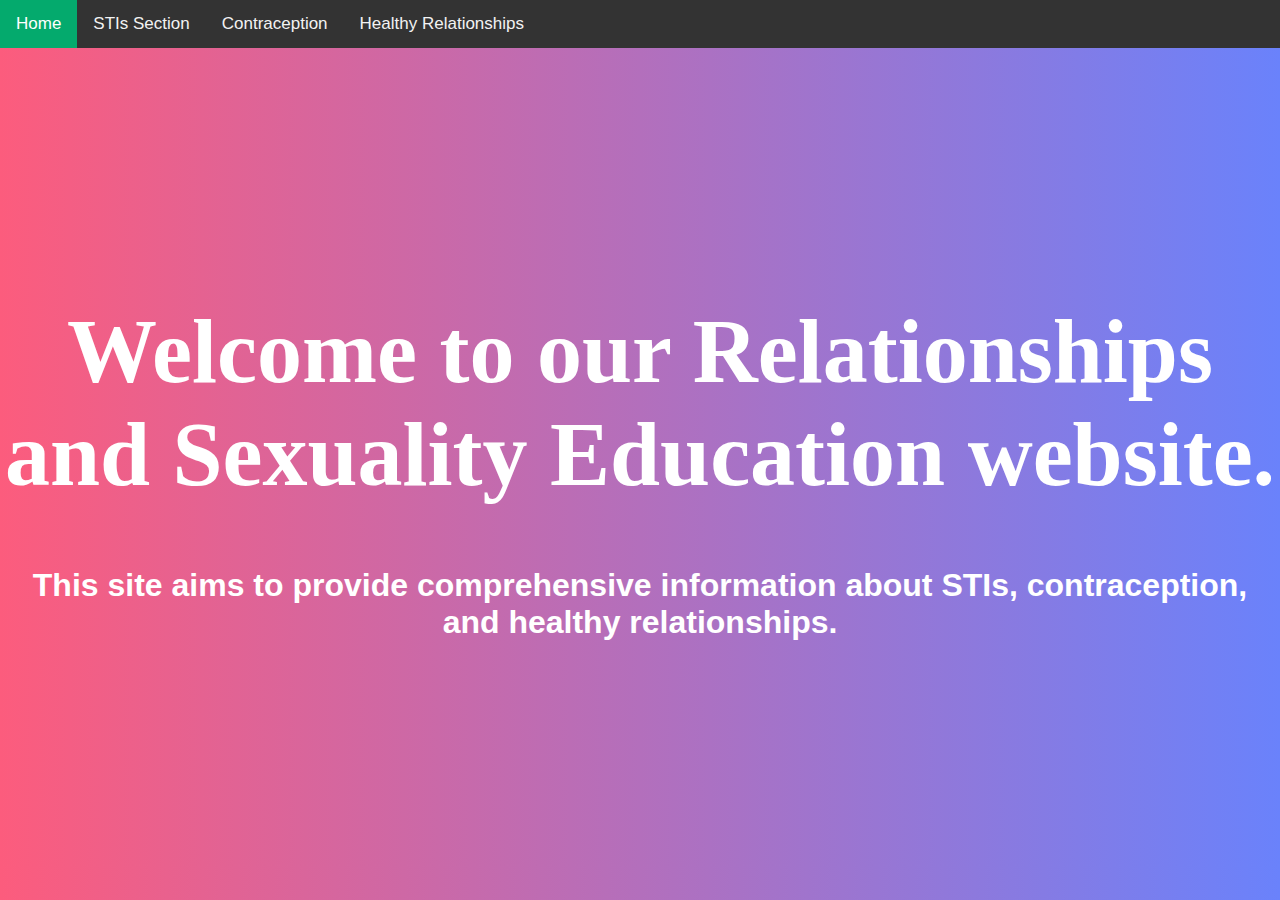
<file: index.html>
<!DOCTYPE html>
    <html lang="en">
    <head>
        <meta charset="UTF-8">
        <meta name="viewport" content="width=device-width, initial-scale=1.0">

        <title>Health Assessment</title>
        <link href="style.css" rel="stylesheet">  
    </head>
    <body>
        <meta name="viewport" content="width=device-width, initial-scale=1">
    </head>
    <body>
        <a href="#showButton" class="scroll-anchor"></a>

    
    <div id="showButton" class="scroll-target"></div>

            <div class="topnav">
            <a class="active" href="index.html">Home</a>
            <a href="STIs Section.html">STIs Section</a>
            <a href="Contraception.html">Contraception</a>
            <a href="Healthy Relationship.html">Healthy Relationships</a>
            </div> 
        <div class="title">
            <h1 id="TitleH1">Welcome to our Relationships and Sexuality Education website.</h1>
            <p>This site aims to provide comprehensive information about STIs, contraception, and healthy relationships. </p>
        </div> 
    </body>
    </html>
</file>
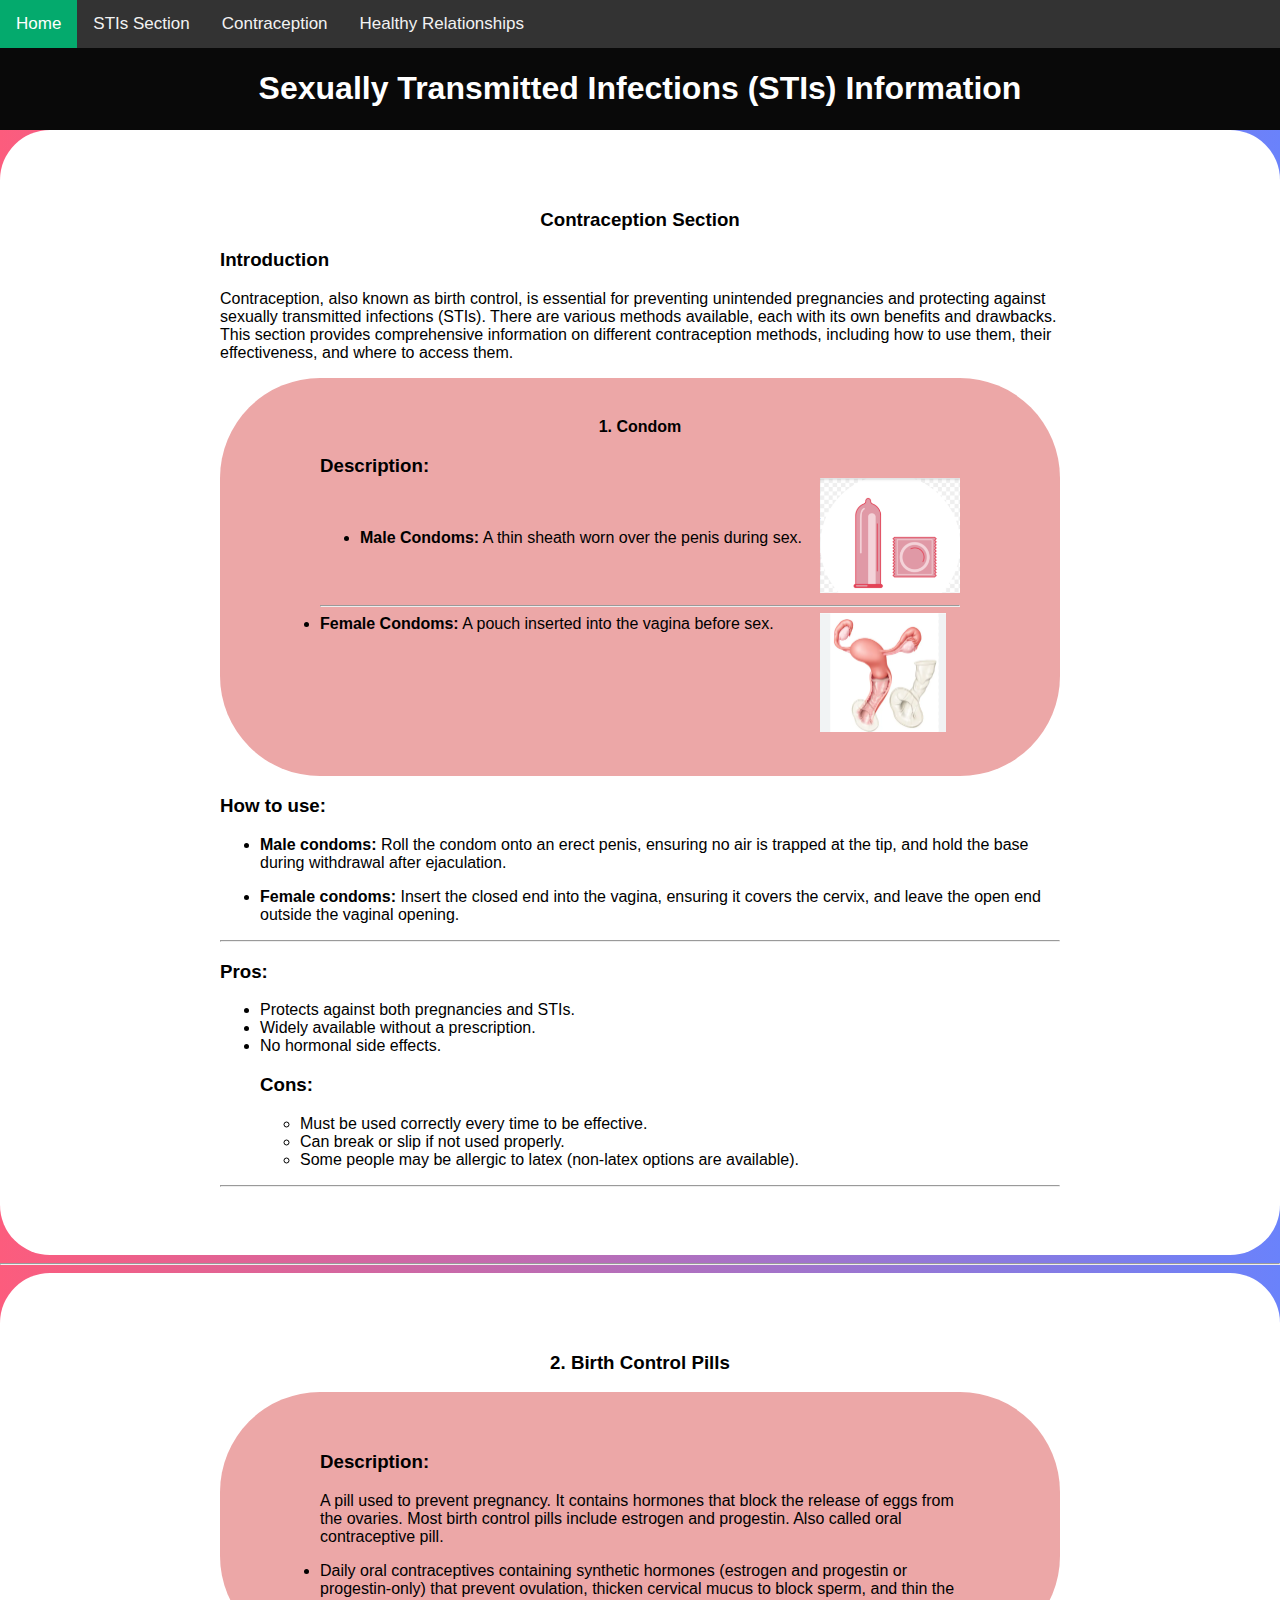
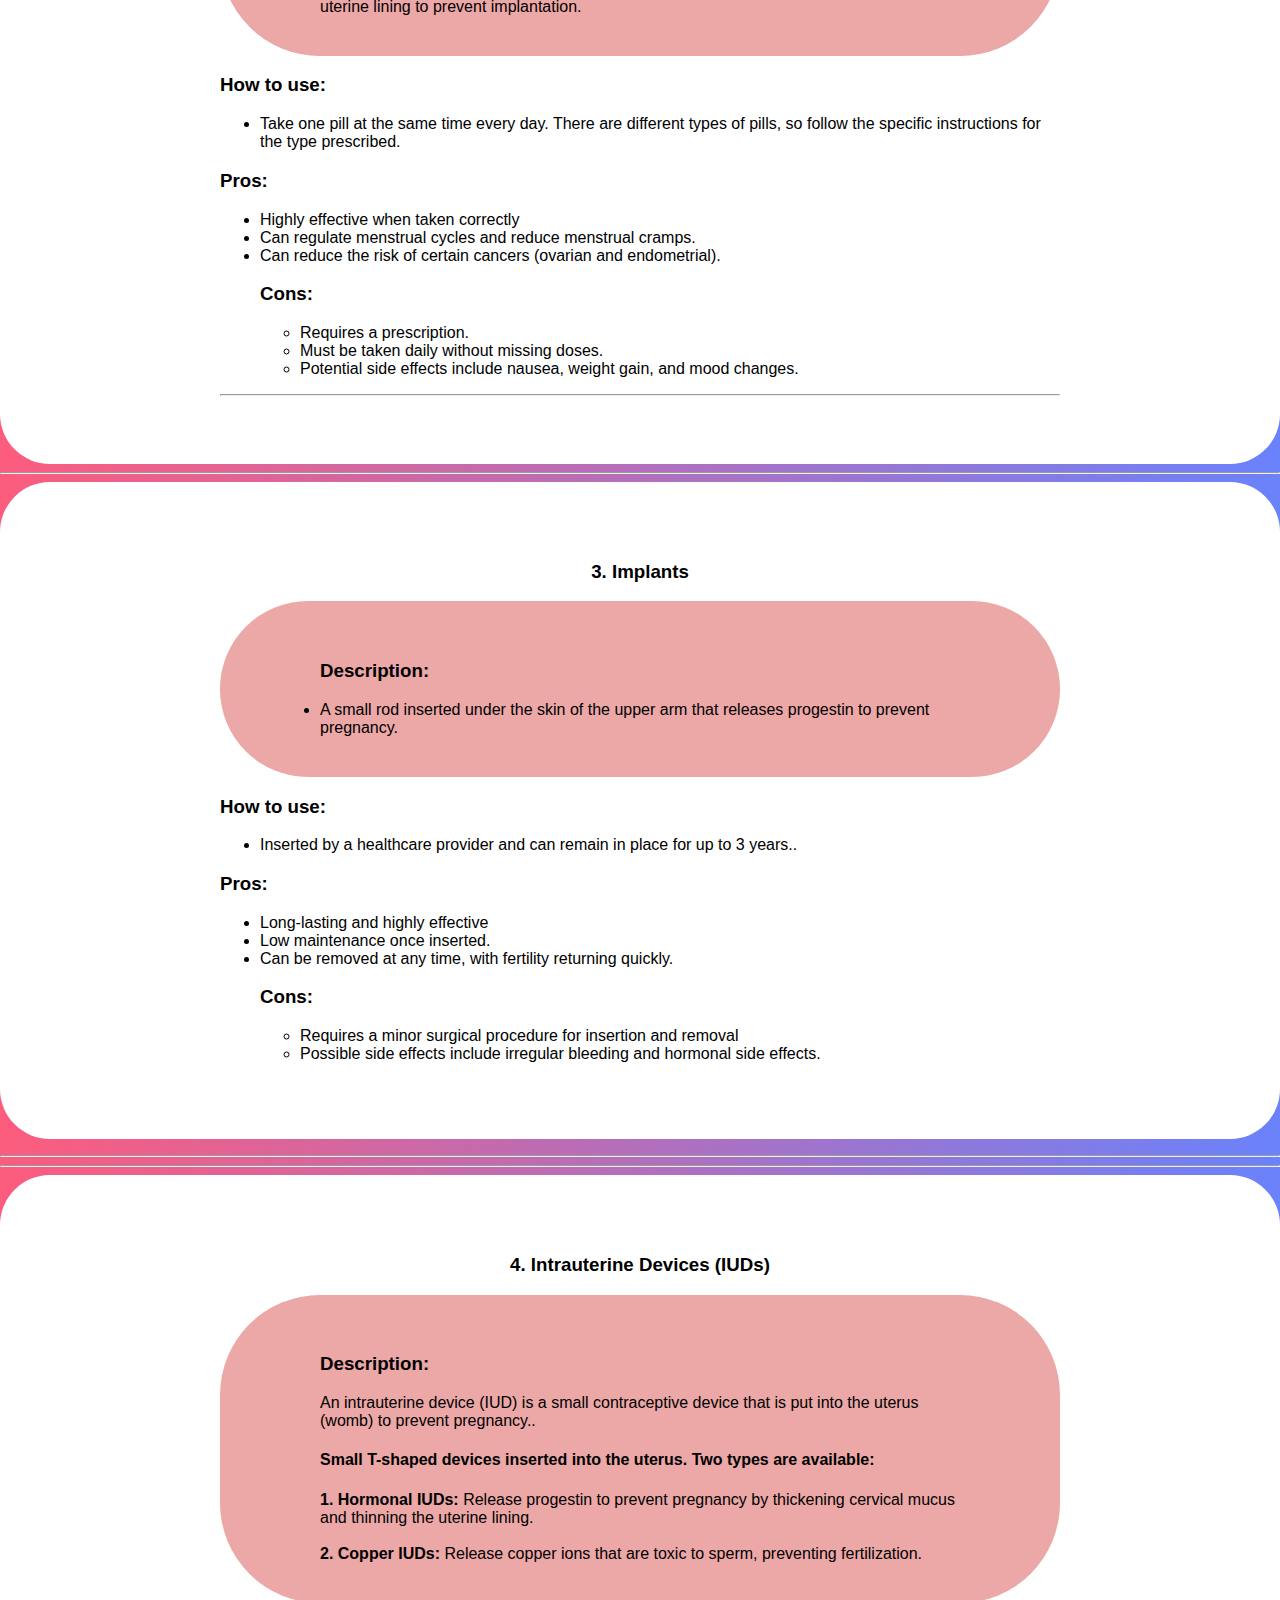
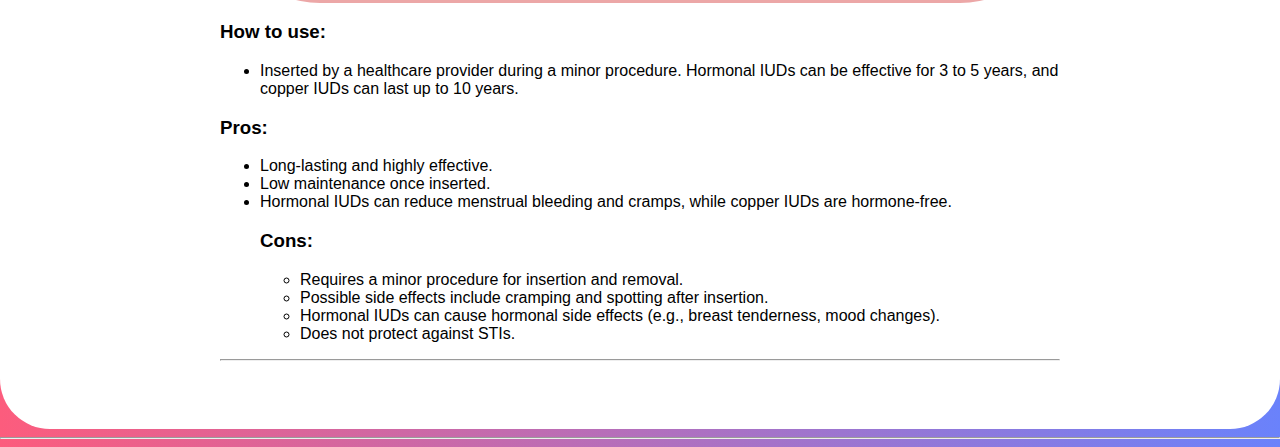
<file: Contraception.html>
<!DOCTYPE html>
<html lang="en">
<head>
    <meta charset="UTF-8">
    <meta name="viewport" content="width=\, initial-scale=1.0">
    <title> Contraception Section</title>
    <link rel="stylesheet" href="style.css">
</head>
<body>
   

    <div class="topnav">
    <a class="active" href="index.html">Home</a>
    <a href="STIs Section.html">STIs Section</a>
    <a href="Contraception.html">Contraception</a>
    <a href="Healthy Relationship.html">Healthy Relationships</a>
    </div> 
    <center><header> <h1>Sexually Transmitted Infections (STIs) Information</h1>
    </header> </center> 
    <main>
<center> <h3>Contraception Section </h3></center>
            <h3> Introduction</h3>
            <p> Contraception, also known as birth control, is essential for preventing unintended pregnancies and protecting against sexually transmitted infections (STIs). There are various methods available, each with its own benefits and drawbacks. This section provides comprehensive information on different contraception methods, including how to use them, their effectiveness, and where to access them.</p>
            <main class="main2">
    <center> <B> 1. Condom</B></center>
<h3> Description:</h3><br>
<ul>  <li> <b>Male Condoms:</b> A thin sheath worn over the penis during sex.</li></ul>
<img src="male.png" class="Male"><br> <hr>

<li> <b>Female Condoms:</b> A pouch inserted into the vagina before sex.</li>
<img src="female.png" class="female">
    </main> 
    <h3> How to use:</h3>
    <ul>  <li><b>Male condoms:</b> Roll the condom onto an erect penis, ensuring no air is trapped at the tip, and hold the base during withdrawal after ejaculation.   </li></ul>
    <ul>  <li><b>Female condoms:</b> Insert the closed end into the vagina, ensuring it covers the cervix, and leave the open end outside the vaginal opening.</li></ul>
    <hr>
            <h3> Pros:</h3>  
            <ul> <li> Protects against both pregnancies and STIs.</li>
            <li>Widely available without a prescription.</li>
            <li>No hormonal side effects.</li>
            <h3> Cons:</h3>  
            <ul> <li>Must be used correctly every time to be effective.</li>
            <li>Can break or slip if not used properly.</li>
            <li>Some people may be allergic to latex (non-latex options are available).</li></ul>
        </ul> <hr>       
</main>
<hr>
<main>
    <center> <h3> 2. Birth Control Pills </h3></center>
    <main class="main2">
        
    <h3> Description: </h3>
    <p> A pill used to prevent pregnancy. It contains hormones that block the release of eggs from the ovaries. Most birth control pills include estrogen and progestin. Also called oral contraceptive pill.</p>
    <li> Daily oral contraceptives containing synthetic hormones (estrogen and progestin or progestin-only) that prevent ovulation, thicken cervical mucus to block sperm, and thin the uterine lining to prevent implantation.</li>
        </main> 
        <h3> How to use:</h3>
        <ul> <li> Take one pill at the same time every day. There are different types of pills, so follow the specific instructions for the type prescribed.</li></ul>
        
                <h3> Pros:</h3>  
                <ul> <li> Highly effective when taken correctly</li>
                <li>Can regulate menstrual cycles and reduce menstrual cramps.</li>
                <li>Can reduce the risk of certain cancers (ovarian and endometrial).</li>
                <h3> Cons:</h3>  
                <ul> <li>Requires a prescription.</li>
                <li>Must be taken daily without missing doses.</li>
                <li>Potential side effects include nausea, weight gain, and mood changes.</li></ul>
            </ul> <hr>       
</main><hr>
<main>
    <center> <h3> 3. Implants </h3></center>
    <main class="main2">
        
    <h3> Description: </h3>
    <p></p>
    <li> A small rod inserted under the skin of the upper arm that releases progestin to prevent pregnancy.</li>
        </main> 
        <h3> How to use:</h3>
        <ul> <li> Inserted by a healthcare provider and can remain in place for up to 3 years..</li></ul>
        
                <h3> Pros:</h3>  
                <ul> <li> Long-lasting and highly effective</li>
                <li>Low maintenance once inserted.</li>
                <li>Can be removed at any time, with fertility returning quickly.</li>
                <h3> Cons:</h3>  
                <ul> <li>Requires a minor surgical procedure for insertion and removal</li>
                <li>Possible side effects include irregular bleeding and hormonal side effects.</li>
               </ul></main>
            </ul></p> </main></main> <hr>       
</main><hr>
<main>
<center> <h3> 4. Intrauterine Devices (IUDs)</h3></center>
    <main class="main2">
        
    <h3> Description: </h3>

    <p> An intrauterine device (IUD) is a small contraceptive device that is put into the uterus (womb) to prevent pregnancy..</p>
     <h4>Small T-shaped devices inserted into the uterus. Two types are available: </h4>
        
        <B>1. Hormonal IUDs:</B> Release progestin to prevent pregnancy by thickening cervical mucus and thinning the uterine lining.<br>
        <BR>
        <B>2. Copper IUDs:</B> Release copper ions that are toxic to sperm, preventing fertilization.
   
        </main> 
        <h3> How to use:</h3>
        <ul> <li> Inserted by a healthcare provider during a minor procedure. Hormonal IUDs can be effective for 3 to 5 years, and copper IUDs can last up to 10 years.</li></ul>
        
                <h3> Pros:</h3>  
                <ul> <li> Long-lasting and highly effective.</li>
                <li>Low maintenance once inserted.</li>
                <li>Hormonal IUDs can reduce menstrual bleeding and cramps, while copper IUDs are hormone-free.</li>
                <h3> Cons:</h3>  
                <ul> <li>Requires a minor procedure for insertion and removal.</li>
                <li>Possible side effects include cramping and spotting after insertion.</li>
                <li>Hormonal IUDs can cause hormonal side effects (e.g., breast tenderness, mood changes).</li>
            <LI> Does not protect against STIs.</LI></ul>
            </ul> <hr>       
</main><hr>
</main>
</body>
</html>
</file>
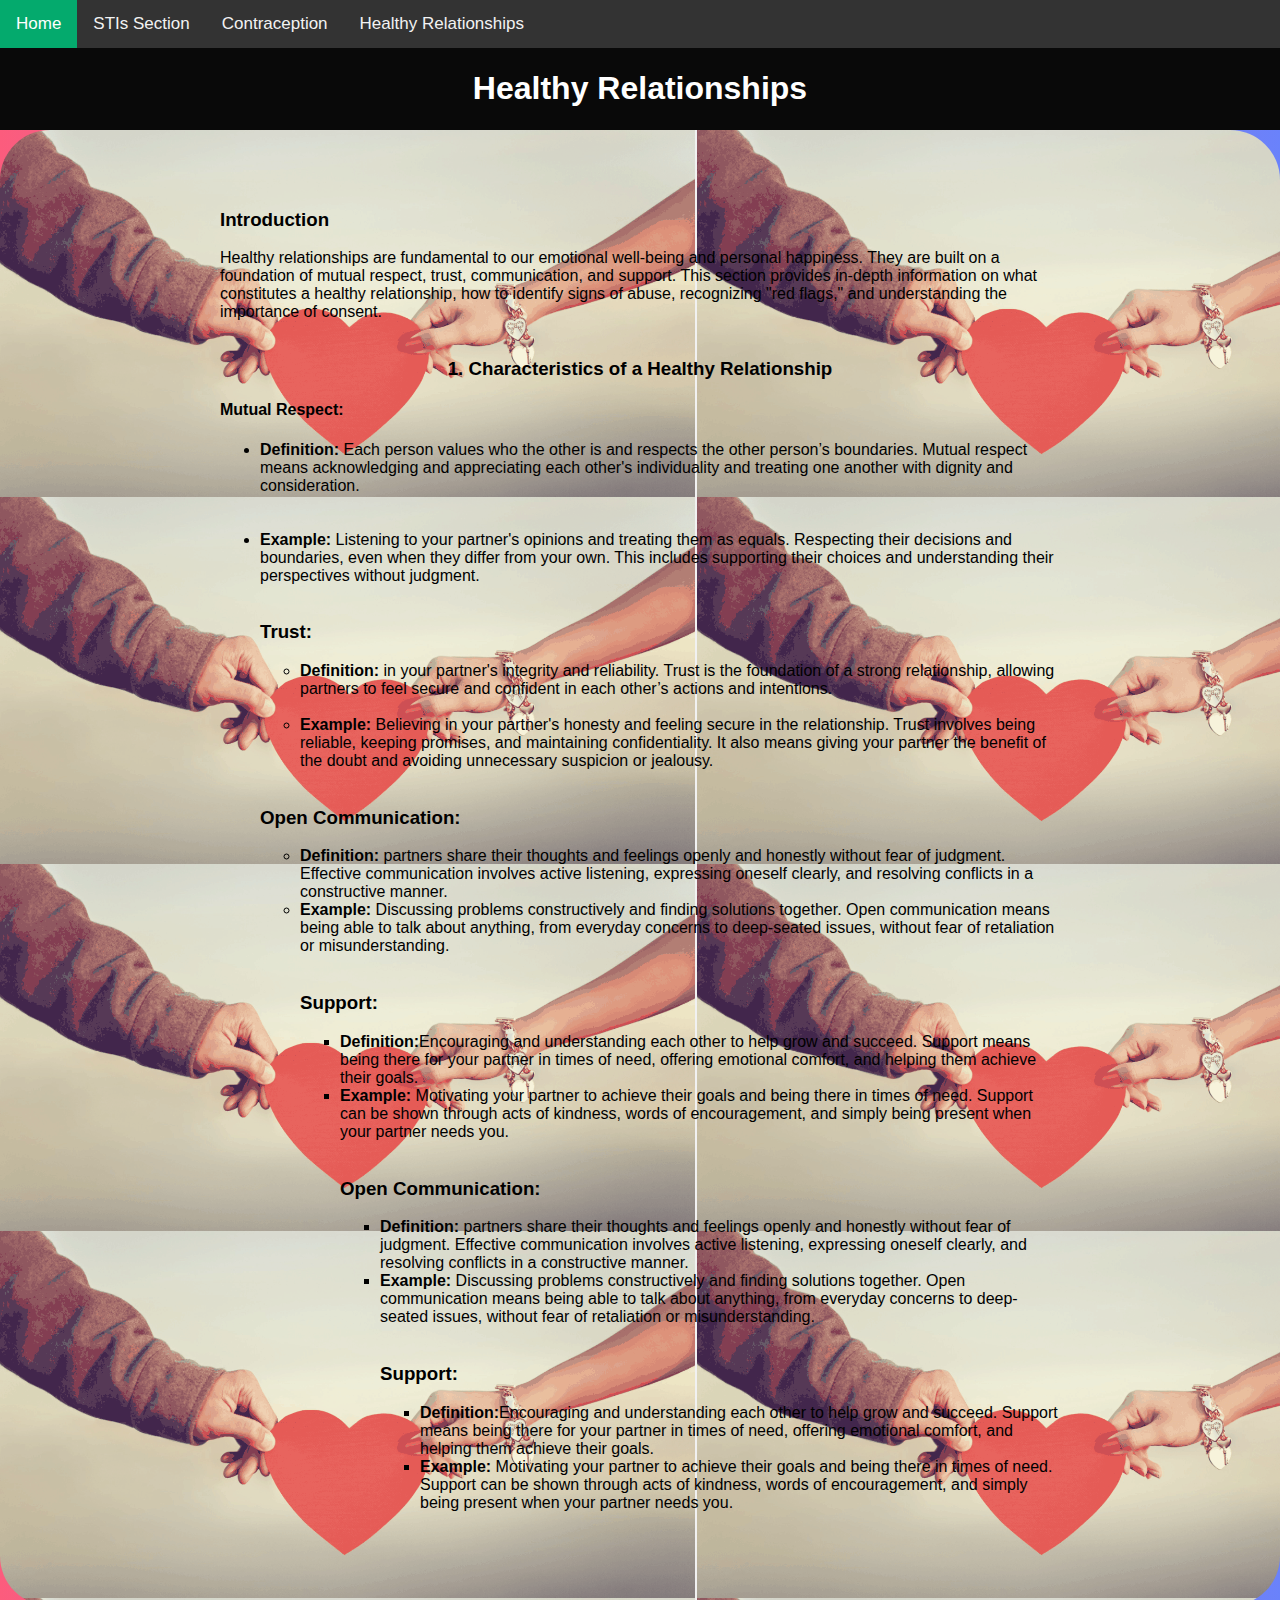
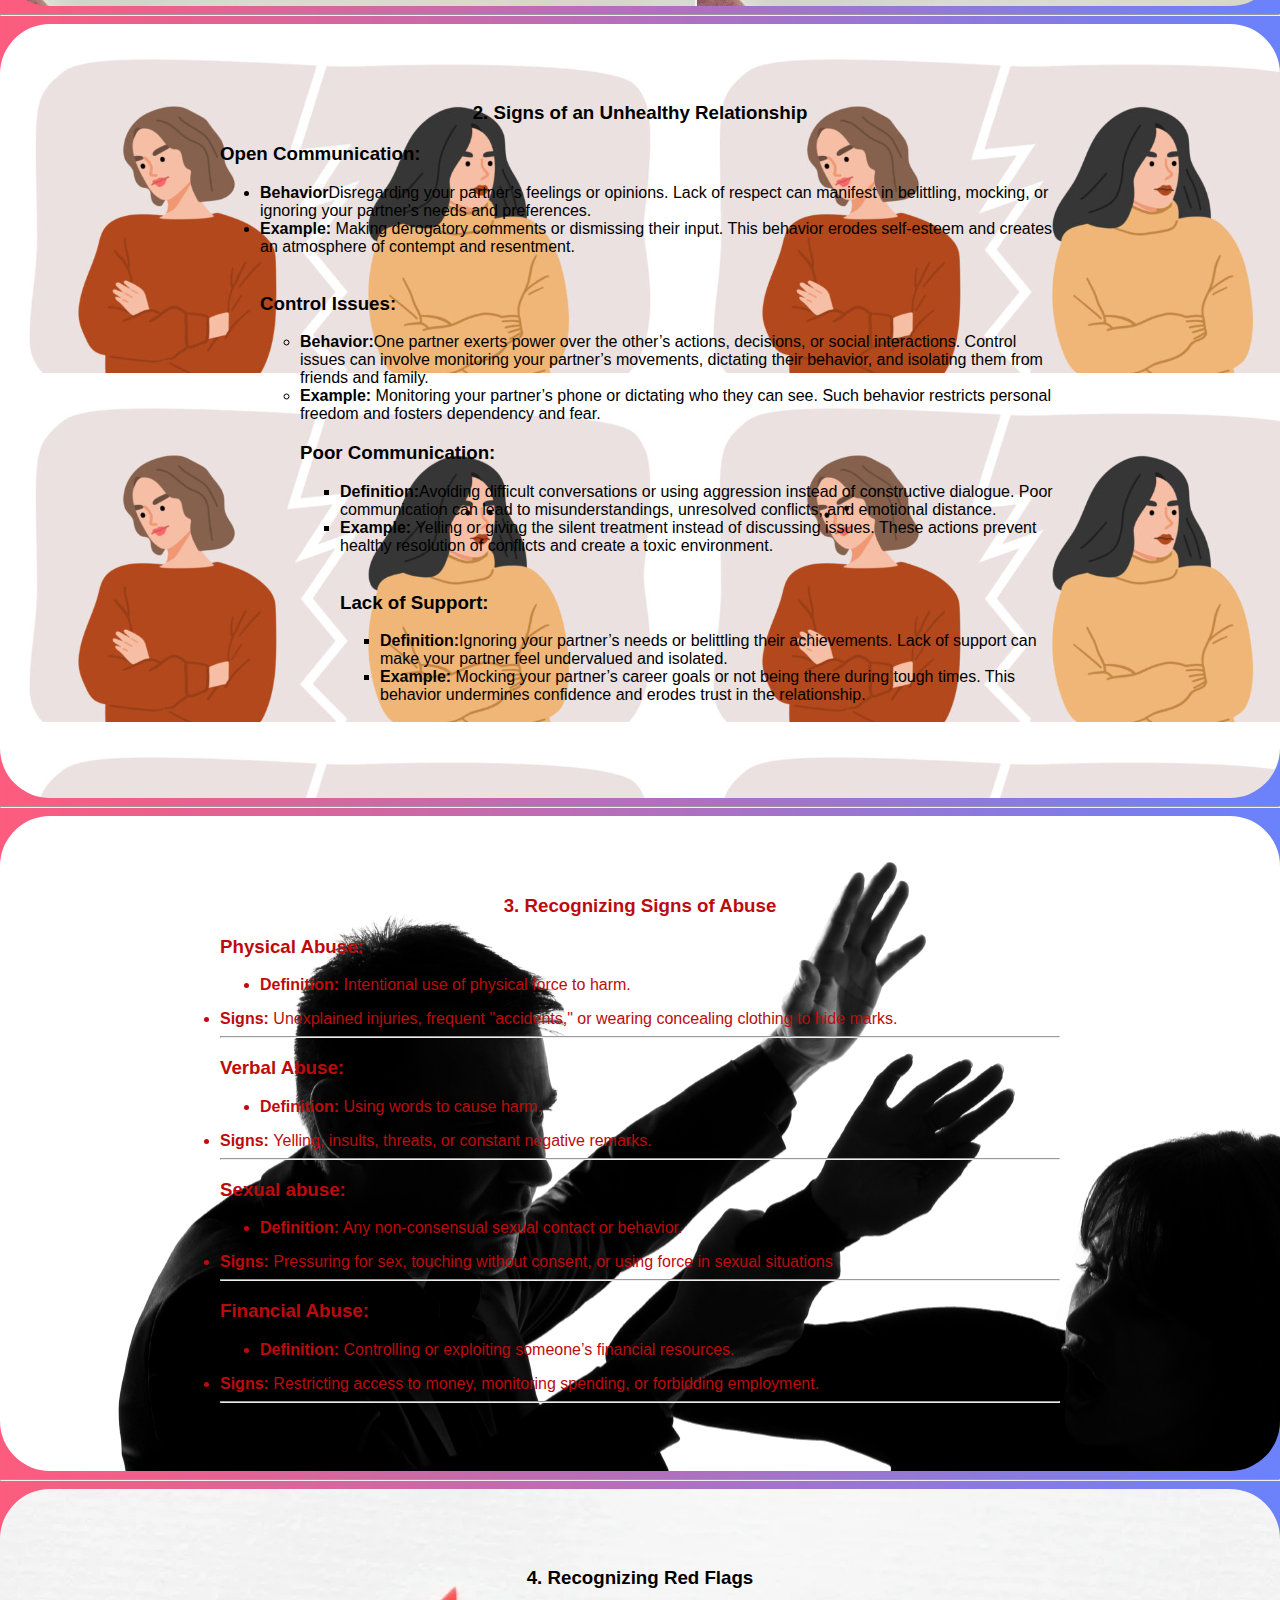
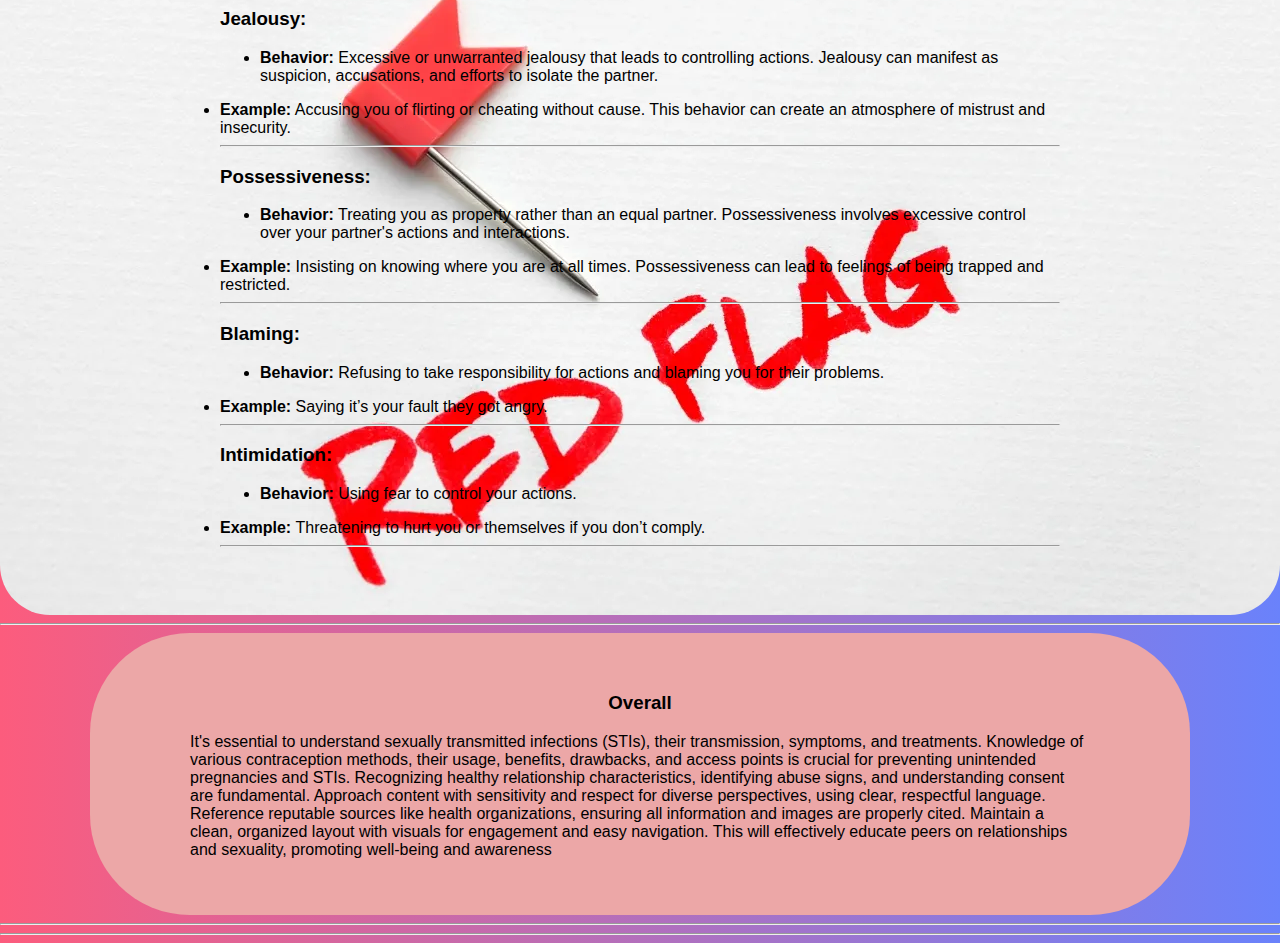
<file: Healthy Relationship.html>
<!DOCTYPE html>
<html lang="en">
<head>
    <meta charset="UTF-8">
    <meta name="viewport" content="width=\, initial-scale=1.0">
    <title> Healthy Relationships</title>
    <link rel="stylesheet" href="style.css">
</head>
<body>
   

    <div class="topnav">
    <a class="active" href="index.html">Home</a>
    <a href="STIs Section.html">STIs Section</a>
    <a href="Contraception.html">Contraception</a>
    <a href="Healthy Relationship.html">Healthy Relationships</a>
    </div> 
    <center><header> <h1>Healthy Relationships</h1>
    </header> </center> 
<main class="main3">
   <p>
<H3> Introduction</H3>
Healthy relationships are fundamental to our emotional well-being and personal happiness. They are built on a foundation of mutual respect, trust, communication, and support. This section provides in-depth information on what constitutes a healthy relationship, how to identify signs of abuse, recognizing "red flags," and understanding the importance of consent. <br>
<br>
    <h3><center> 1. Characteristics of a Healthy Relationship</center></h3>
            <h4> Mutual Respect:</h4>
            <ul> 
            <li> <b>Definition:</b> Each person values who the other is and respects the other person’s boundaries. Mutual respect means acknowledging and appreciating each other's individuality and treating one another with dignity and consideration.</li>
            <br><br>
            <li> <b>Example:</b> Listening to your partner's opinions and treating them as equals. Respecting their decisions and boundaries, even when they differ from your own. This includes supporting their choices and understanding their perspectives without judgment.</li>
            <br>
            <h3> Trust:</h3>
            <ul>
            <li><b> Definition:</b> in your partner's integrity and reliability. Trust is the foundation of a strong relationship, allowing partners to feel secure and confident in each other’s actions and intentions.</li>
            <br>
            <li>  <b>Example: </b>Believing in your partner's honesty and feeling secure in the relationship. Trust involves being reliable, keeping promises, and maintaining confidentiality. It also means giving your partner the benefit of the doubt and avoiding unnecessary suspicion or jealousy.</li>
            </ul>
            <br>
<h3> Open Communication:</h3>
<ul>
<li> <b>Definition:</b> partners share their thoughts and feelings openly and honestly without fear of judgment. Effective communication involves active listening, expressing oneself clearly, and resolving conflicts in a constructive manner.</li>
<li> <b>Example: </b> Discussing problems constructively and finding solutions together. Open communication means being able to talk about anything, from everyday concerns to deep-seated issues, without fear of retaliation or misunderstanding.</li>
<br>
                    <h3> Support:</h3>
                    <ul>
                    <li> <b>Definition:</b>Encouraging and understanding each other to help grow and succeed. Support means being there for your partner in times of need, offering emotional comfort, and helping them achieve their goals.</li>
                    <li> <b>Example: </b> Motivating your partner to achieve their goals and being there in times of need. Support can be shown through acts of kindness, words of encouragement, and simply being present when your partner needs you.</li>
                    <br>
<h3> Open Communication:</h3>
<ul>
<li> <b>Definition:</b> partners share their thoughts and feelings openly and honestly without fear of judgment. Effective communication involves active listening, expressing oneself clearly, and resolving conflicts in a constructive manner.</li>
<li> <b>Example: </b> Discussing problems constructively and finding solutions together. Open communication means being able to talk about anything, from everyday concerns to deep-seated issues, without fear of retaliation or misunderstanding.</li>
<br>
<h3> Support:</h3>
                    <ul>
<li> <b>Definition:</b>Encouraging and understanding each other to help grow and succeed. Support means being there for your partner in times of need, offering emotional comfort, and helping them achieve their goals.</li>
<li> <b>Example: </b> Motivating your partner to achieve their goals and being there in times of need. Support can be shown through acts of kindness, words of encouragement, and simply being present when your partner needs you.</li>
<br>
</ul>
</ul></ul></ul></ul></p></main>
<hr>
<main class="main4">
    <center> <h3>2. Signs of an Unhealthy Relationship </h3></center>
    <h3> Open Communication:</h3>
    <ul>
    <li> <b>Behavior</b>Disregarding your partner’s feelings or opinions. Lack of respect can manifest in belittling, mocking, or ignoring your partner's needs and preferences.</li>
    <li> <b>Example: </b> Making derogatory comments or dismissing their input. This behavior erodes self-esteem and creates an atmosphere of contempt and resentment.</li>
    <br>  
    <h3> Control Issues:</h3>
    <ul>
    <li> <b>Behavior:</b>One partner exerts power over the other’s actions, decisions, or social interactions. Control issues can involve monitoring your partner’s movements, dictating their behavior, and isolating them from friends and family.</li>
    <li> <b>Example: </b> Monitoring your partner’s phone or dictating who they can see. Such behavior restricts personal freedom and fosters dependency and fear.</li> <h3> Poor Communication:</h3> <ul>
    <li> <b>Definition:</b>Avoiding difficult conversations or using aggression instead of constructive dialogue. Poor communication can lead to misunderstandings, unresolved conflicts, and emotional distance.</li>
    <li> <b>Example: </b> Yelling or giving the silent treatment instead of discussing issues. These actions prevent healthy resolution of conflicts and create a toxic environment.</li>
    <br> 
    <h3>Lack of Support:</h3>
    <ul>
    <li> <b>Definition:</b>Ignoring your partner’s needs or belittling their achievements. Lack of support can make your partner feel undervalued and isolated.</li>
    <li> <b>Example: </b> Mocking your partner’s career goals or not being there during tough times. This behavior undermines confidence and erodes trust in the relationship.</li>
    <br> 
    </main> 
<hr>
    <main class="main5">
        <center> <h3>3. Recognizing Signs of Abuse</h3></center>
       
        <h3> Physical Abuse:</h3>
        <ul> <li> <b>Definition:</b> Intentional use of physical force to harm.</li></ul>
        <li> <b>Signs:</b> Unexplained injuries, frequent "accidents," or wearing concealing clothing to hide marks.</li>
<hr>
<h3> Verbal Abuse:</h3>
<ul> <li> <b> Definition:</b> Using words to cause harm.</li></ul>
<li> <b>Signs: </b> Yelling, insults, threats, or constant negative remarks.</li>
<hr>
<h3> Sexual abuse:</h3>
<ul> <li> <b> Definition:</b> Any non-consensual sexual contact or behavior.</li></ul>
<li> <b>Signs: </b> Pressuring for sex, touching without consent, or using force in sexual situations</li>
<hr><h3> Financial Abuse:</h3>
<ul> <li> <b> Definition:</b> Controlling or exploiting someone’s financial resources.</li></ul>
<li> <b>Signs: </b>  Restricting access to money, monitoring spending, or forbidding employment.</li>
<hr>
    </main>
    </main>
<hr>
     <main class="main6">
        <center> <h3>4. Recognizing Red Flags</h3></center>
       
        <h3> Jealousy:</h3>
        <ul> <li> <b>Behavior:</b>  Excessive or unwarranted jealousy that leads to controlling actions. Jealousy can manifest as suspicion, accusations, and efforts to isolate the partner.</li></ul>
        <li> <b>Example:</b>  Accusing you of flirting or cheating without cause. This behavior can create an atmosphere of mistrust and insecurity.</li>
        <hr>
        <h3> Possessiveness:</h3>
        <ul> <li> <b> Behavior:</b> Treating you as property rather than an equal partner. Possessiveness involves excessive control over your partner's actions and interactions.</li></ul>
        <li> <b>Example: </b> Insisting on knowing where you are at all times. Possessiveness can lead to feelings of being trapped and restricted.</li>
        <hr>
    <h3> Blaming:</h3>
        <ul> <li> <b> Behavior:</b> Refusing to take responsibility for actions and blaming you for their problems.</li></ul>
        <li> <b>Example: </b> Saying it’s your fault they got angry.</li>
        <hr><h3> Intimidation:</h3>
        <ul> <li> <b> Behavior:</b> Using fear to control your actions.</li></ul>
        <li> <b>Example: </b> Threatening to hurt you or themselves if you don’t comply.</li>
        <hr>
     </main>
     <hr>
     <main class="main2">
        <center> <h3> Overall </h3></center>
<p> It's essential to understand sexually transmitted infections (STIs), their transmission, symptoms, and treatments. Knowledge of various contraception methods, their usage, benefits, drawbacks, and access points is crucial for preventing unintended pregnancies and STIs. Recognizing healthy relationship characteristics, identifying abuse signs, and understanding consent are fundamental. Approach content with sensitivity and respect for diverse perspectives, using clear, respectful language. Reference reputable sources like health organizations, ensuring all information and images are properly cited. Maintain a clean, organized layout with visuals for engagement and easy navigation. This will effectively educate peers on relationships and sexuality, promoting well-being and awareness</p>

     </main>
<hr><hr>

</body>
</html>
</file>
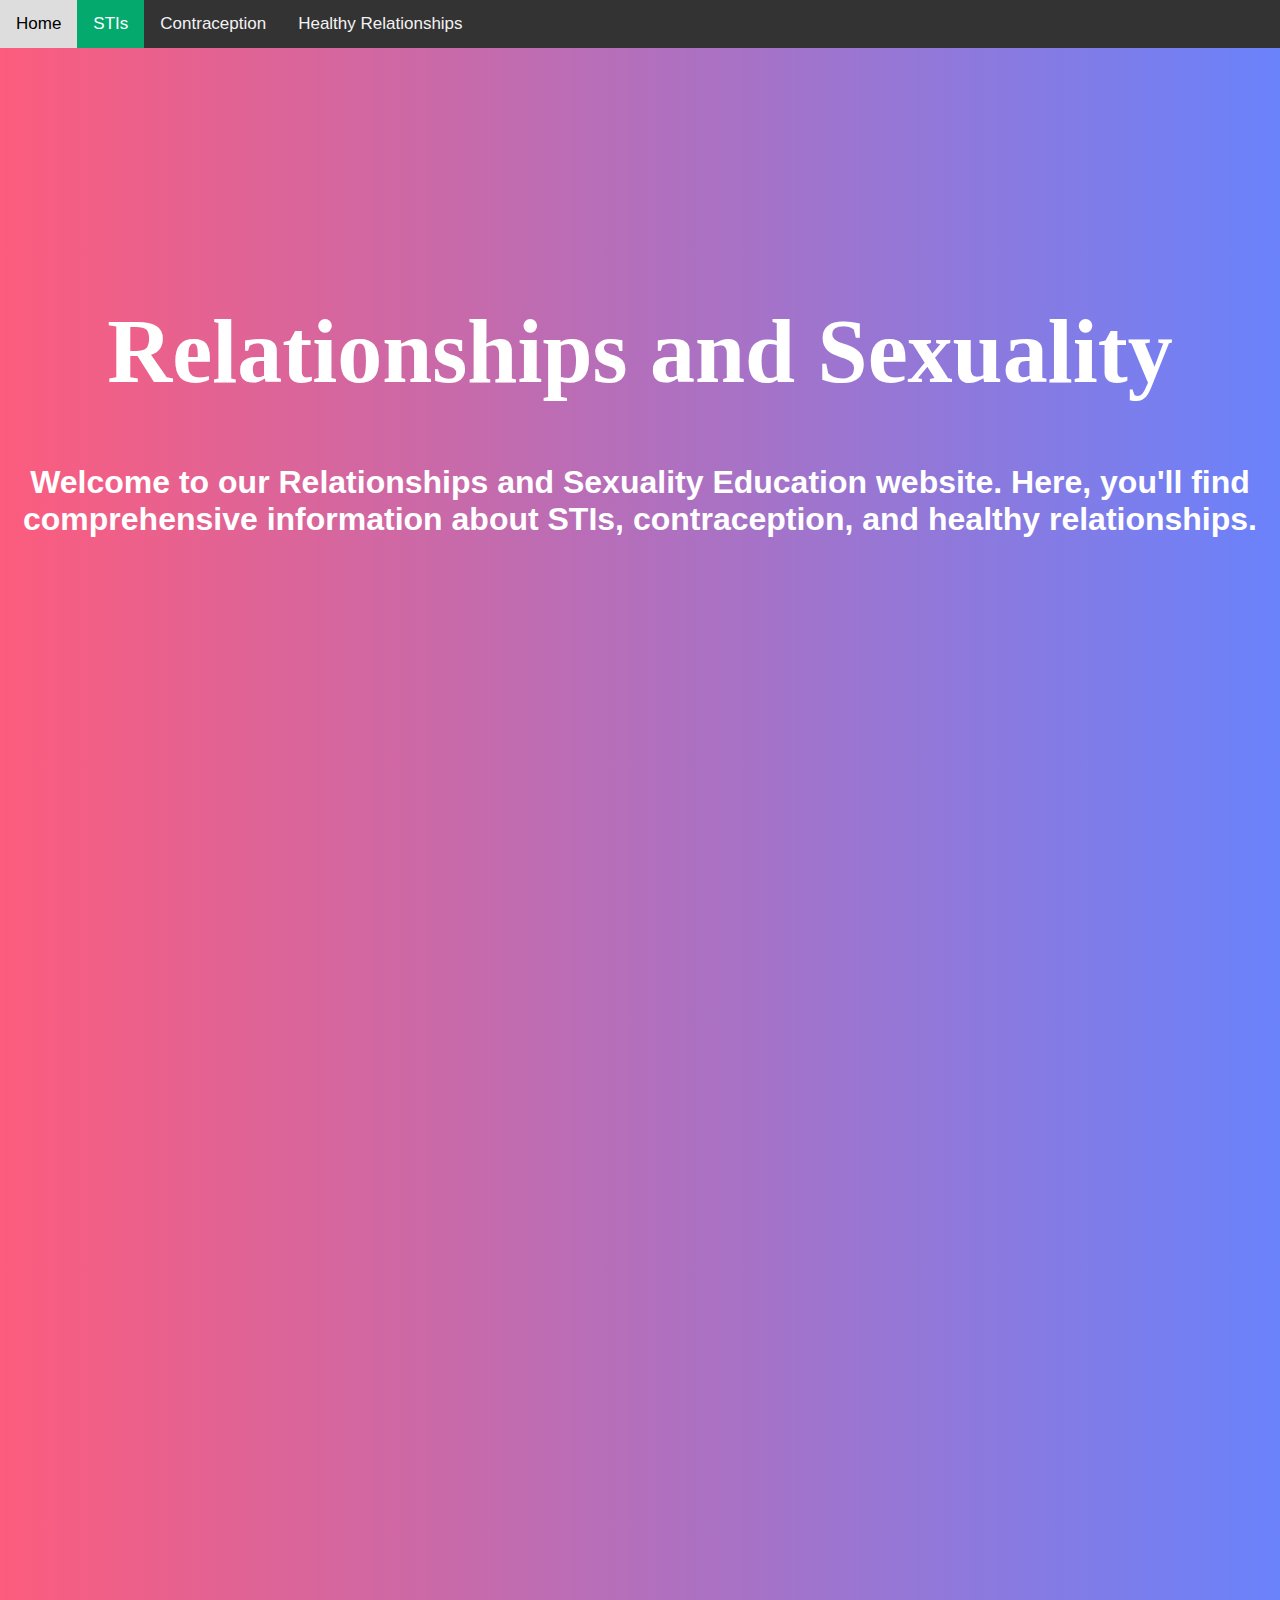
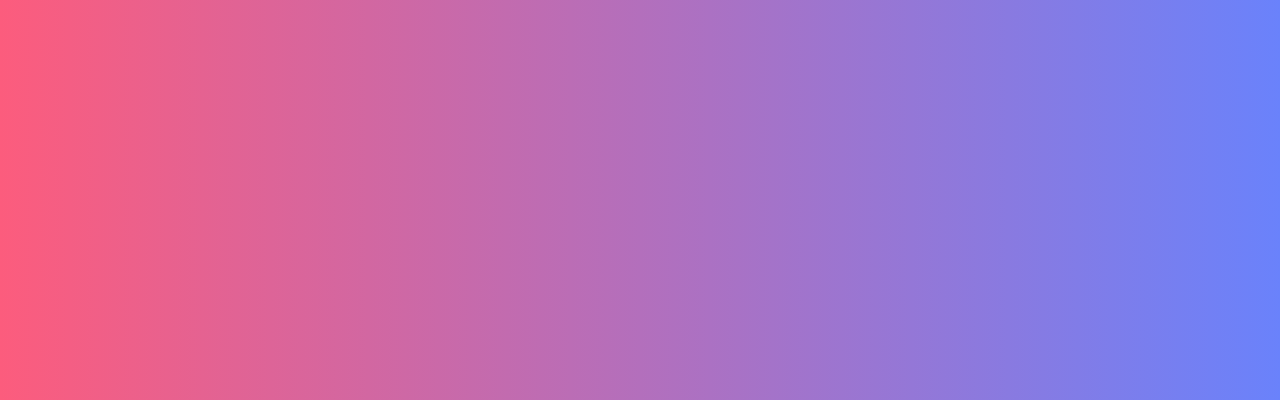
<file: lobby.html>
<!DOCTYPE html>
    <html lang="en">
    <head>
        <meta charset="UTF-8">
        <meta name="viewport" content="width=device-width, initial-scale=1.0">
        <title>Side Navigation Bar</title>
        <link href="style.css" rel="stylesheet">
        <style>
            
        </style>
    </head>
    <body>
        
    <div style="height: 2000px;">
        <div class="topnav">
            <a href="lobby.html">Home</a>
            <a class="active" href="Aboutus.html">STIs</a>
            <a href="Contraception.html">Contraception</a>
            <a href="Healthy Relationship.html">Healthy Relationships</a>
        </div> 
        <div class="title">
            <h1 id="TitleH1">Relationships and Sexuality</h1>
            <p> Welcome to our Relationships and Sexuality Education website. Here, you'll find comprehensive information about STIs, contraception, and healthy relationships.</p>
        </div>
        

        
    </body>
    </html>
</file>
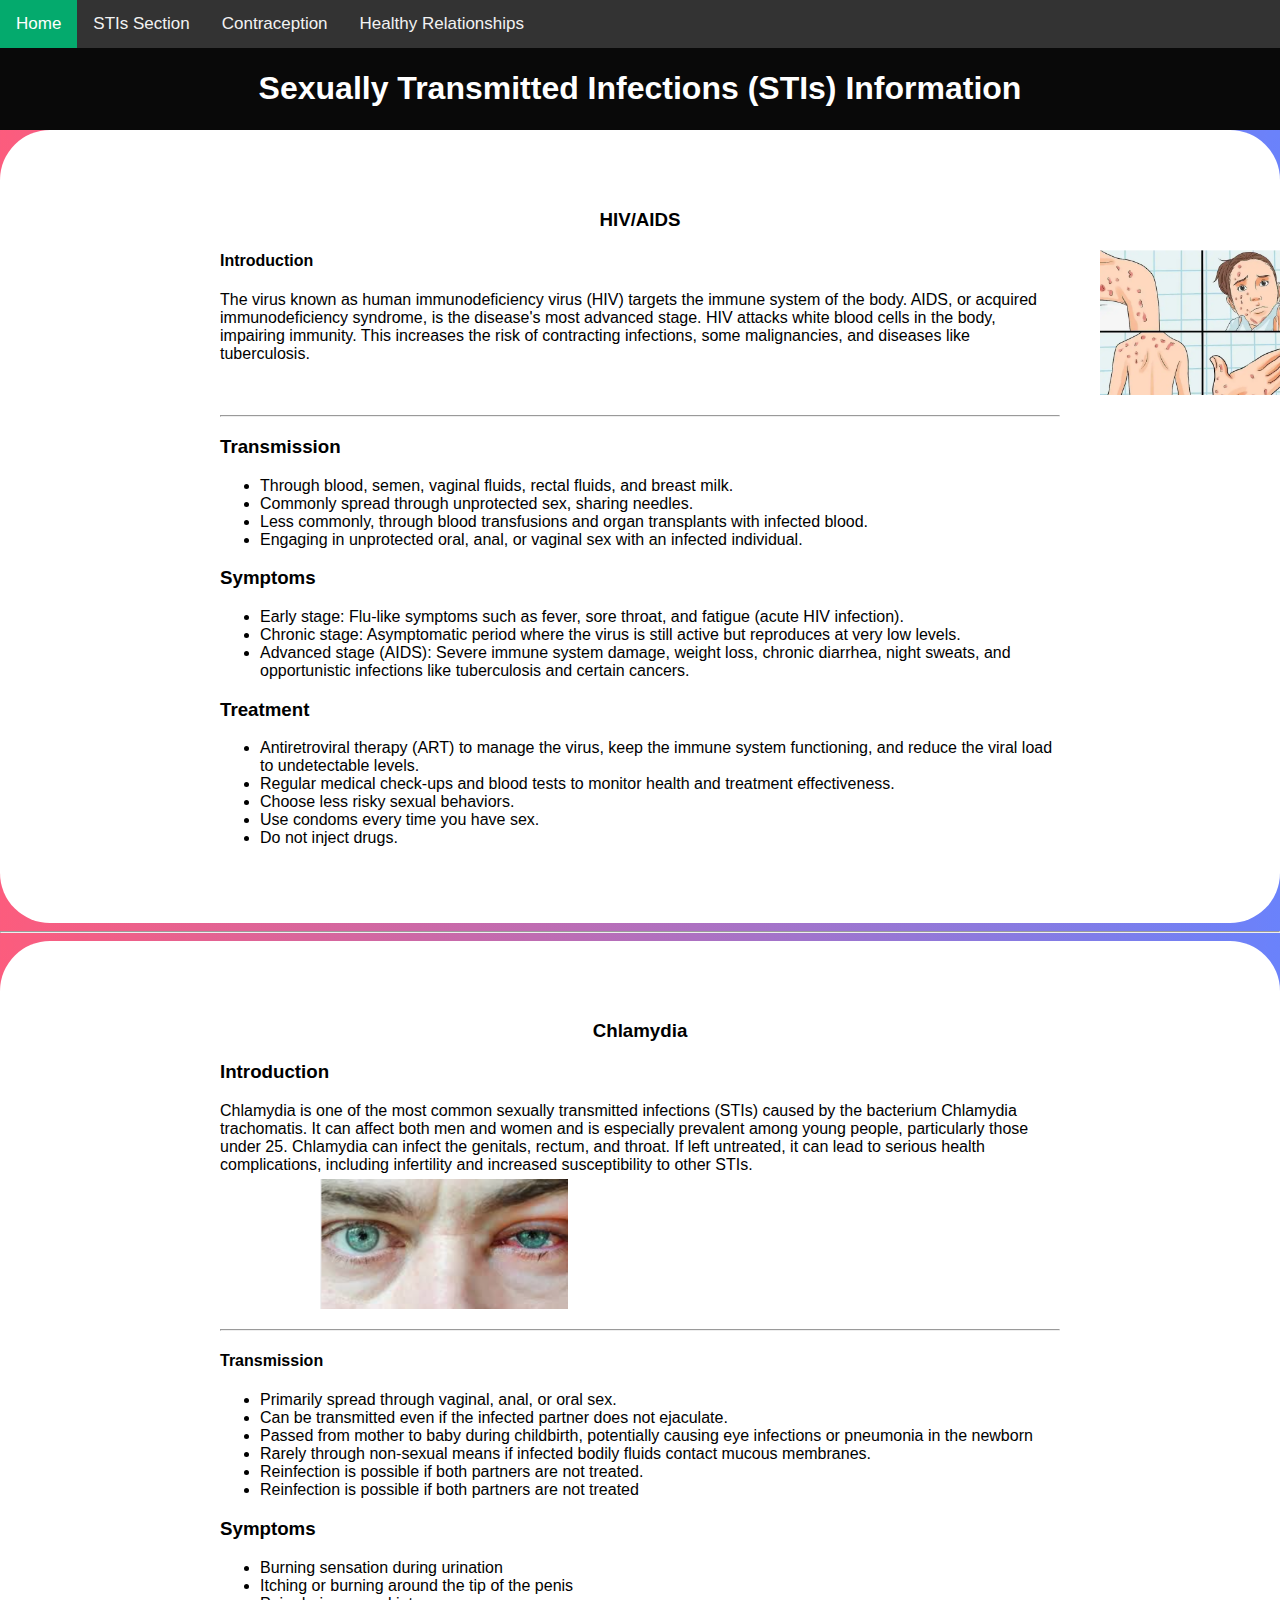
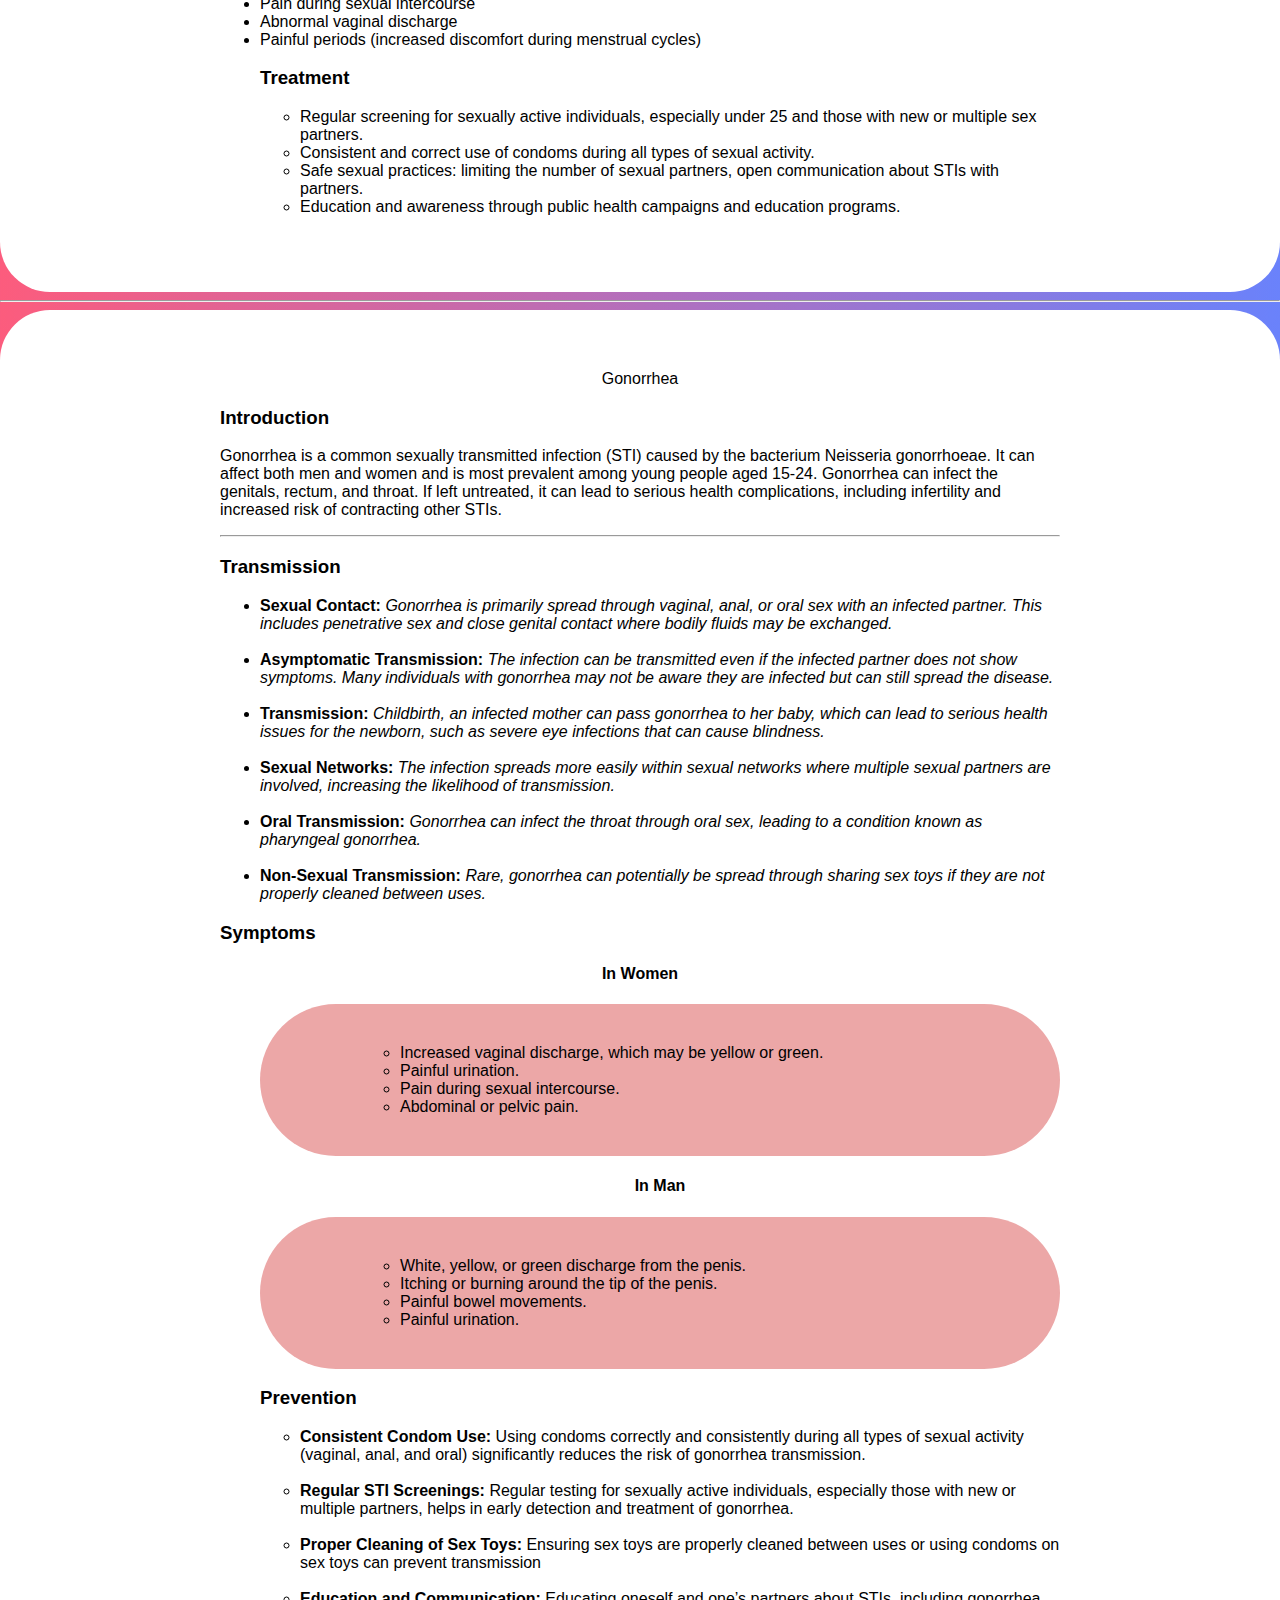
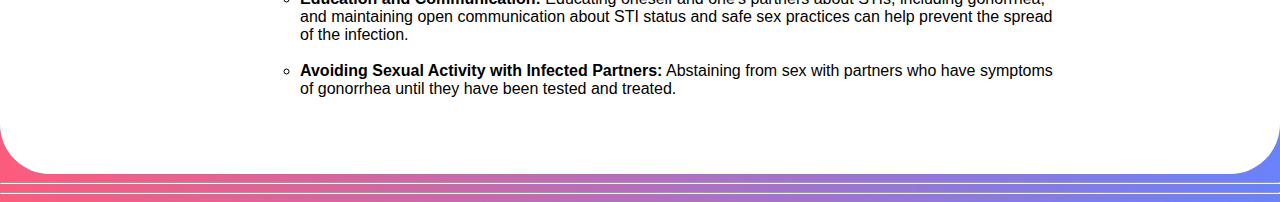
<file: STIs Section.html>
<!DOCTYPE html>
<html lang="en">
<head>
    <meta charset="UTF-8">
    <meta name="viewport" content="width=\, initial-scale=1.0">
    <title>(STIs) Information</title>
    <link rel="stylesheet" href="style.css">
</head>
<body>
   

    <div class="topnav">
    <a class="active" href="index.html">Home</a>
    <a href="STIs Section.html">STIs Section</a>
    <a href="Contraception.html">Contraception</a>
    <a href="Healthy Relationship.html">Healthy Relationships</a>
    </div> 
   <center><header> <h1>Sexually Transmitted Infections (STIs) Information</h1>
    </header> </center> 
    <main> 

    <center> <h3>HIV/AIDS</h3> </center>
    <h4> Introduction</h4>
    <p>
        The virus known as human immunodeficiency virus (HIV) targets the immune system of the body. AIDS, or acquired immunodeficiency syndrome, is the disease's most advanced stage.  HIV attacks white blood cells in the body, impairing immunity. This increases the risk of contracting infections, some malignancies, and diseases like tuberculosis. <br> <br>
        
        <img src="HIV.png" class="Hiv">
        <br>
        <hr>
    <h3>Transmission</h3>
        <ul>
            <li>Through blood, semen, vaginal fluids, rectal fluids, and breast milk.</li>
            <li>Commonly spread through unprotected sex, sharing needles.</li>
            <li>Less commonly, through blood transfusions and organ transplants with infected blood.</li>
            <li> Engaging in unprotected oral, anal, or vaginal sex with an infected individual.</li>
           
        </ul>
        <h3>Symptoms</h3>
        <ul>
            <li>Early stage: Flu-like symptoms such as fever, sore throat, and fatigue (acute HIV infection).</li>
            <li>Chronic stage: Asymptomatic period where the virus is still active but reproduces at very low levels.</li>
            <li>Advanced stage (AIDS): Severe immune system damage, weight loss, chronic diarrhea, night sweats, and opportunistic infections like tuberculosis and certain cancers.</li>
        </ul>
    <h3>Treatment</h3>
        <ul>
            <li>Antiretroviral therapy (ART) to manage the virus, keep the immune system functioning, and reduce the viral load to undetectable levels.</li>
            <li>Regular medical check-ups and blood tests to monitor health and treatment effectiveness.</li>
            <li>Choose less risky sexual behaviors.</li>
            <li> Use condoms every time you have sex. </li>
            <li> Do not inject drugs.</li>
        </ul> </p>
        </main>
        <hr>
    <main>
<center> <h3>Chlamydia </h3></center>
<h3> Introduction</h3>
        <p> Chlamydia is one of the most common sexually transmitted infections (STIs) caused by the bacterium Chlamydia trachomatis. It can affect both men and women and is especially prevalent among young people, particularly those under 25. Chlamydia can infect the genitals, rectum, and throat. If left untreated, it can lead to serious health complications, including infertility and increased susceptibility to other STIs.
            <img src="Chlamydia.png" class="Chlamydia">
            <hr>
        <h4> Transmission</h4>
        <ul> <li> Primarily spread through vaginal, anal, or oral sex.</li>
            <li>Can be transmitted even if the infected partner does not ejaculate.</li>
            <li>Passed from mother to baby during childbirth, potentially causing eye infections or pneumonia in the newborn </li>
            <li>Rarely through non-sexual means if infected bodily fluids contact mucous membranes.</li>
            <li>Reinfection is possible if both partners are not treated. </li>
            <li> Reinfection is possible if both partners are not treated</li>
        </ul>
<h3> Symptoms</h3>
<ul> <li> Burning sensation during urination</li>
 <li> Itching or burning around the tip of the penis</li>
    <li> Pain during sexual intercourse</li>
<li> Abnormal vaginal discharge</li>
<li> Painful periods (increased discomfort during menstrual cycles)</li>
<h3> Treatment</h3>
<ul><li>Regular screening for sexually active individuals, especially under 25 and those with new or multiple sex partners. </li>
    <li> Consistent and correct use of condoms during all types of sexual activity.</li>
    <li> Safe sexual practices: limiting the number of sexual partners, open communication about STIs with partners.</li>
    <li> Education and awareness through public health campaigns and education programs.</li> </ul>
</p> </main>
<hr>
<main>
<center> Gonorrhea </center>
        <h3> Introduction</h3>
        <p> Gonorrhea is a common sexually transmitted infection (STI) caused by the bacterium Neisseria gonorrhoeae. It can affect both men and women and is most prevalent among young people aged 15-24. Gonorrhea can infect the genitals, rectum, and throat. If left untreated, it can lead to serious health complications, including infertility and increased risk of contracting other STIs.</p>
        <hr>
        <h3> Transmission </h3>
        <P> <ul> <li> <b> Sexual Contact:</b> <I>Gonorrhea is primarily spread through vaginal, anal, or oral sex with an infected partner. This includes penetrative sex and close genital contact where bodily fluids may be exchanged.</I> </li> <br>
        <li> <b> Asymptomatic Transmission:</b> <i>The infection can be transmitted even if the infected partner does not show symptoms. Many individuals with gonorrhea may not be aware they are infected but can still spread the disease.</i></li><br>
        <li><b> Transmission: </b> <i>Childbirth, an infected mother can pass gonorrhea to her baby, which can lead to serious health issues for the newborn, such as severe eye infections that can cause blindness. </i></li><br>
        <li><b>Sexual Networks:</b> <i>The infection spreads more easily within sexual networks where multiple sexual partners are involved, increasing the likelihood of transmission. </i></li><br>
        <li> <b>Oral Transmission:</b> <i>Gonorrhea can infect the throat through oral sex, leading to a condition known as pharyngeal gonorrhea.
        </i></li><br>
        <li><b> Non-Sexual Transmission:</b> <i>Rare, gonorrhea can potentially be spread through sharing sex toys if they are not properly cleaned between uses.</i></li>
</ul>
<h3> Symptoms</h3>
<center> <h4> In Women </h4> </center>
<ul>  

<main class="main2"> 
    <ul>  
        <li>Increased vaginal discharge, which may be yellow or green.</li>
        <li>Painful urination.</li>
        <li>Pain during sexual intercourse.</li>
        <li>Abdominal or pelvic pain.</li>
</ul> </main>
<center> <h4> In Man</h4> </center>
<main class="main2">
<ul>   <li> White, yellow, or green discharge from the penis.</li>
    <li>Itching or burning around the tip of the penis.</li>
    <li>Painful bowel movements.</li>
    <li>Painful urination.</li>
</ul> </main>
<h3> Prevention</h3>
<ul>   <li> <b>Consistent Condom Use:</b> Using condoms correctly and consistently during all types of sexual activity (vaginal, anal, and oral) significantly reduces the risk of gonorrhea transmission.</li><br>
<li><b>Regular STI Screenings:</b> Regular testing for sexually active individuals, especially those with new or multiple partners, helps in early detection and treatment of gonorrhea.</li><br>
<li><b>Proper Cleaning of Sex Toys: </b>Ensuring sex toys are properly cleaned between uses or using condoms on sex toys can prevent transmission</li><br>
<li><b>Education and Communication:</b> Educating oneself and one’s partners about STIs, including gonorrhea, and maintaining open communication about STI status and safe sex practices can help prevent the spread of the infection.</li><br>
<li><b>Avoiding Sexual Activity with Infected Partners:</b> Abstaining from sex with partners who have symptoms of gonorrhea until they have been tested and treated.</li>
</ul> </P>
</main> <hr> <hr>

        
        
    








</section>

































    </main>
</body>
</html>
</file>
<file: style.css>
av {
    background-color: white;
    color: black;
    padding: 10px;
}

.navbar {
    position: fixed;
    top: 0;
    width: 100%;
    background-color: white;
    color: black;
    box-shadow: 0 2px 4px rgba(0, 0, 0, 0.1);
    z-index: 999;
    border-style: solid;
    border-color: white;
}

.navbar ul {
    list-style-type: none;
    margin: 0;
    padding: 0;
    display: flex;
    justify-content: space-between;
    align-items: center;
    height: 60px;
    background-color: white;
    color: black;
    margin-right: 15px;
}

.navbar li {
    margin-right: 15px;
    background-color: white;
    color: black;
}

.navbar a {
    text-decoration: none;
    color: black;
    font-weight: bold;
    margin-right: 15px;
}

.dropdown-content {
    display: none;
    position: absolute;
    width: 100%;
    overflow: auto;
    box-shadow: 0px 8px 16px 0px rgba(0,0,0,0.2);
    background-color: white;
    border-radius: 8px;
    border-style: solid;
    border-color: white;
}

.dropdown:hover .dropdown-content {
    display: block;
}

.dropdown-content a {
    display: block;
    color: #000000;
    padding: 5px;
    text-decoration: none;
    font-family: "MainFont";
    font-size: 120%;
}

.dropdown-content a:hover {
    transform: translateX(0.5%);
    border-style: solid;
}

.dropdown .dropbtn a {
    font-family: "MainFont";
    font-size: 150%;
}

.title {
    text-align: center;
    padding-bottom: 15%;
}

.title h1 {
    font-size: 90px;
    font-family: "MainFont";
    color: white;
    animation: bounce 2s infinite;
    padding-top: 15%;
    

}

.title p {


    font-size: 32px;
    font-weight: bold;
    color: white;
    animation: bounce 3s infinite;}



body {
    background: rgb(63,94,251);
    background-image: linear-gradient(to right, #fc5c7d, #6a82fb);
}
   
.container {
    max-width: 1800px;
    margin: 20px auto;
    padding: 0 20px;
    /* border-style: solid;
    border-radius: 5px;
    border-color: white; */
}

.project-list {
    list-style: none;
    padding: 0;
    margin: 0;
    display: flex;
    overflow-x: auto;
    scrollbar-width: none;
    -ms-overflow-style: none;
}

.project-card {
    background-color: #fff;
    border-radius: 8px;
    box-shadow: 0 4px 6px rgba(0, 0, 0, 0.1);
    margin-right: 20px;
    flex: 0 0 auto;
    width: 500px;
    cursor: pointer;
}

.project-card:hover {
    transform: translateY(5%);
}

.project-card img {
    width: 100%;
    border-top-left-radius: 8px;
    border-top-right-radius: 8px;
}

.project-card .info {
    padding: 20px;
}

.project-card h3 {
    margin-top: 0;
}

.project-card p {
    margin: 10px 0;
}

.neonText {
    text-shadow: rgba(255,255,255,1) 0px 0px 4px;
}

@font-face {
    font-family: "MainFont";
    src: url("");
}

@keyframes bounce {
    0%, 20%, 50%, 80%, 100% {
        transform: translateY(0);
    }
    40% {
        transform: translateY(-30px);
    }
    60% {
        transform: translateY(-15px);
    }
}

body {
    margin: 0;
    font-family: Arial, Helvetica, sans-serif;
  }
  
  .topnav {
    overflow: hidden;
    background-color: #333;
  }
  
  .topnav a {
    float: left;
    color: #f2f2f2;
    text-align: center;
    padding: 14px 16px;
    text-decoration: none;
    font-size: 17px;
  }
  
  .topnav a:hover {
    background-color: #ddd;
    color: black;
  }
  
  .topnav a.active {
    background-color: #04AA6D;
    color: white;
  }
  
/* Style for the sections */
section {
    padding: 20px;
    margin: 20px;
    background-color: #f0f0f0;
  }


  
header {
    background-color: #090909;
    color: rgb(255, 255, 255);
    padding: 1px 0;
    text-align: center;
}
main {
    padding: 60px 220px;
    max-width: 900px;
    margin: 0 auto;
    background-color: white;
    border-radius: 50px;
}
.main2{
padding: 40px 100px;
max-width: 900px;
margin: 0 auto;
background-color: rgb(236, 167, 167);
border-radius: 100px;
}
.Male{

height: 115px;
margin-left: 500px;  
margin-top: -85px;
}
.female{

height: 119px;
margin-left: 500px;
margin-top: -20px;
}
.main3{
    
color: #000000;
    background-image: url(relationship.png)
}
.main4{

    color: #000000;
    background-image: url(unheathy.png)    
}

.main5{

    color: #bd0b0b;
    background-image: url(abuse2.png) 
}
.main6{
    color: #000000;
    background-image: url(redplag.png) 

}
.Hiv{
    height: 145px;
    margin-left: 880px;  
    margin-top: -400px;
}
.Chlamydia{

    height: 130px;
    margin-left: 100px;  
    margin-top: 5px;
}
</file>
